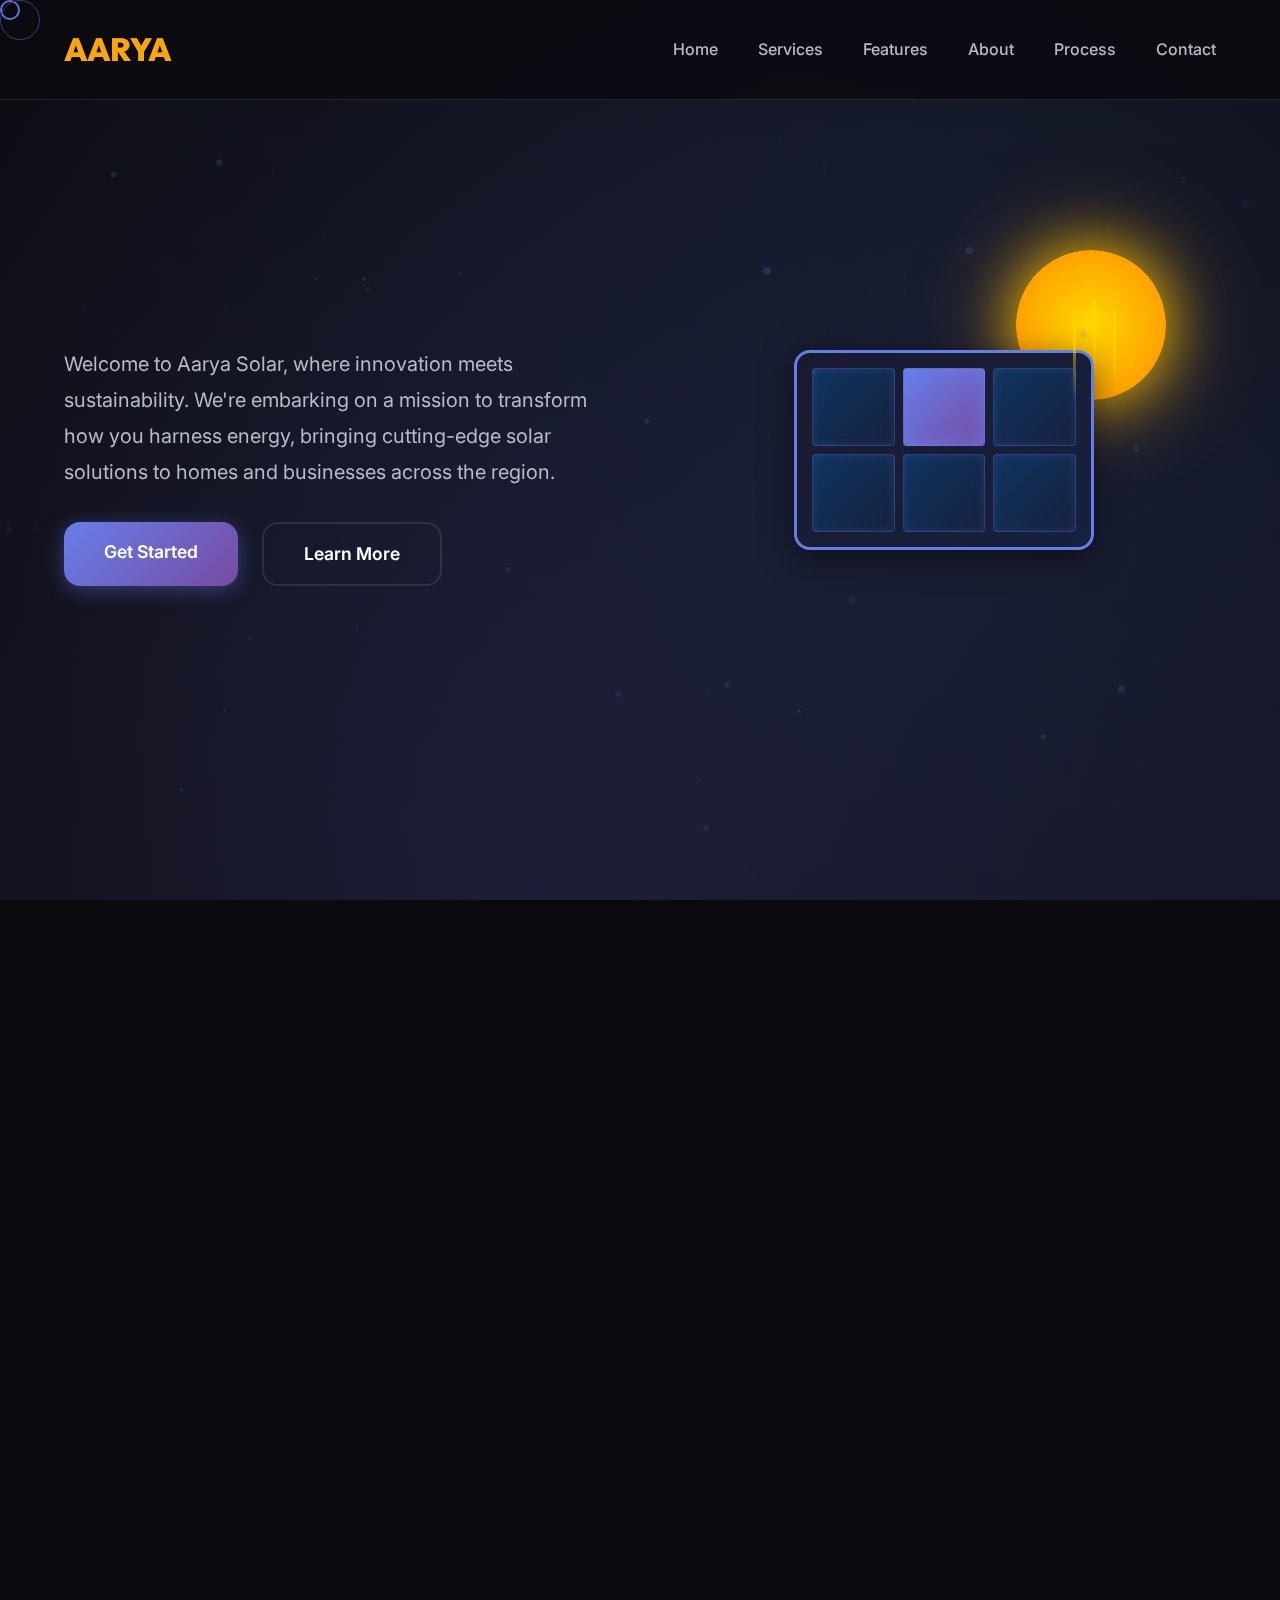
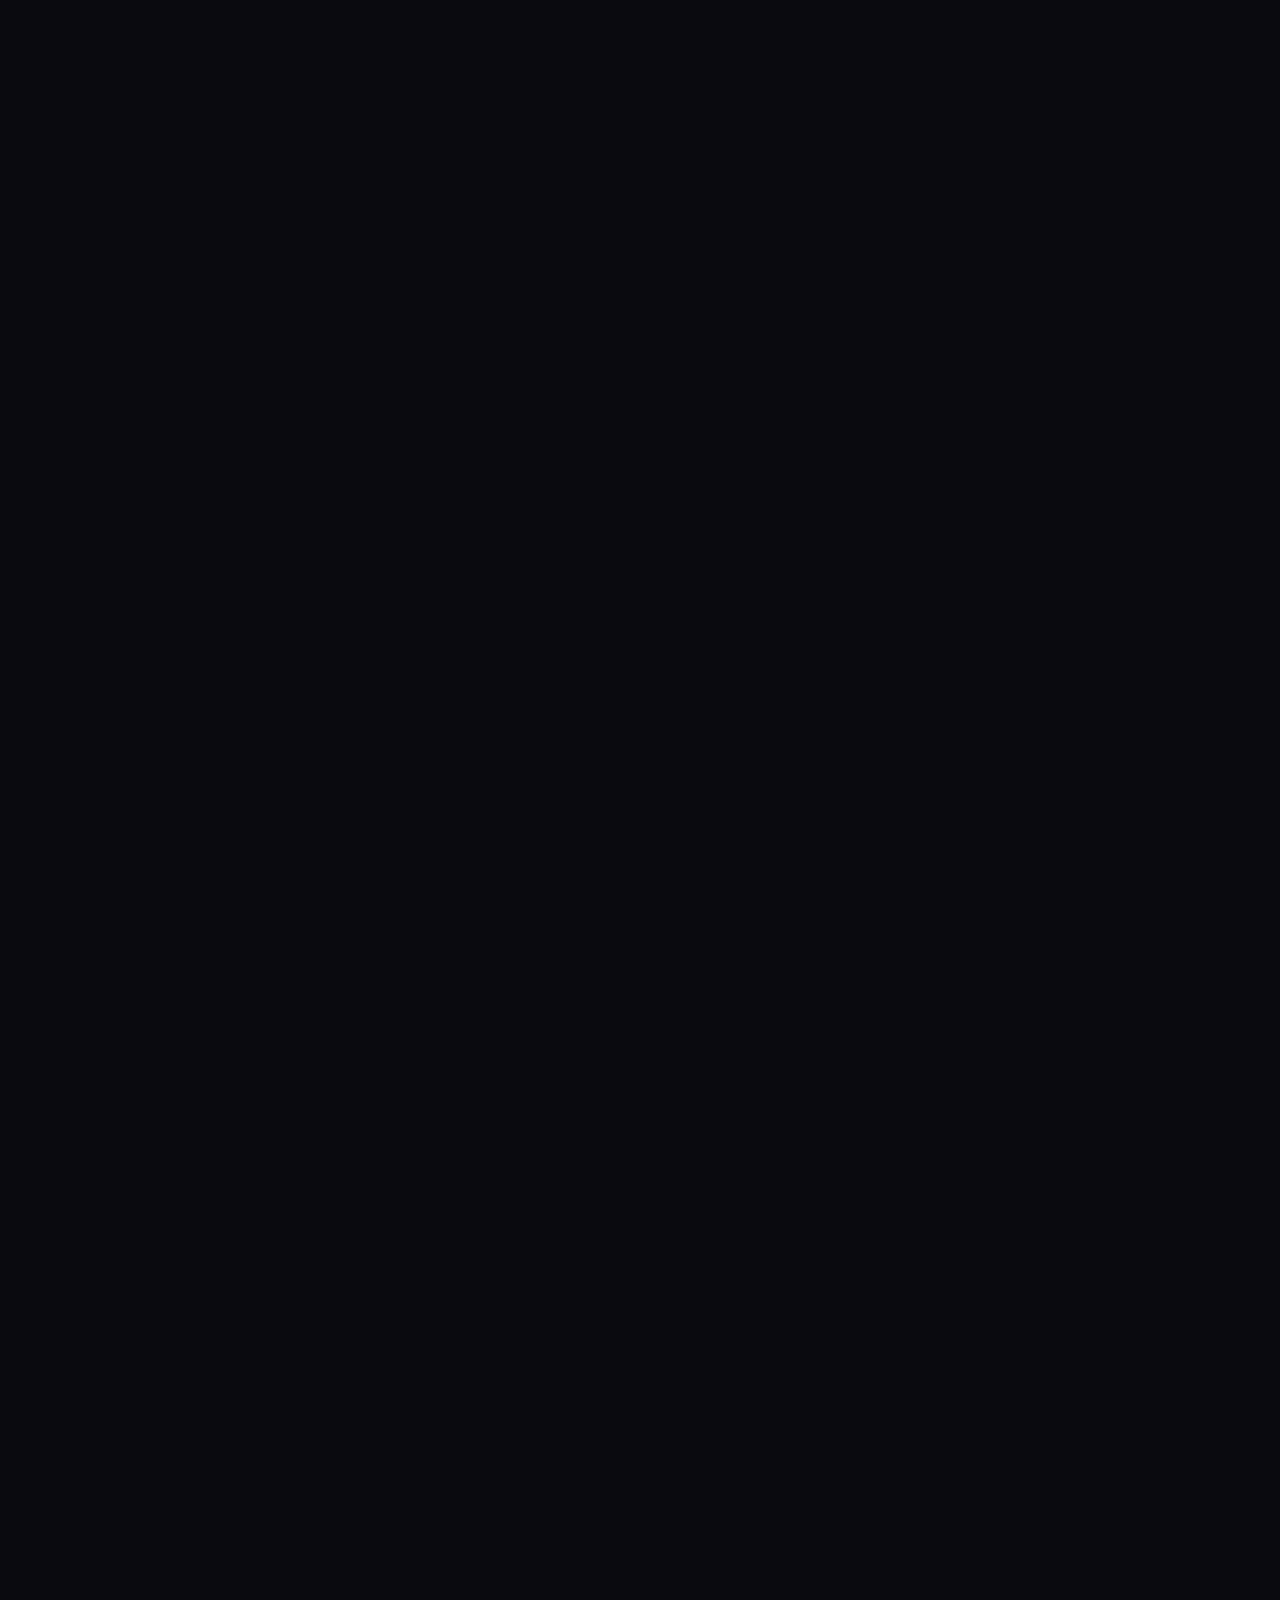
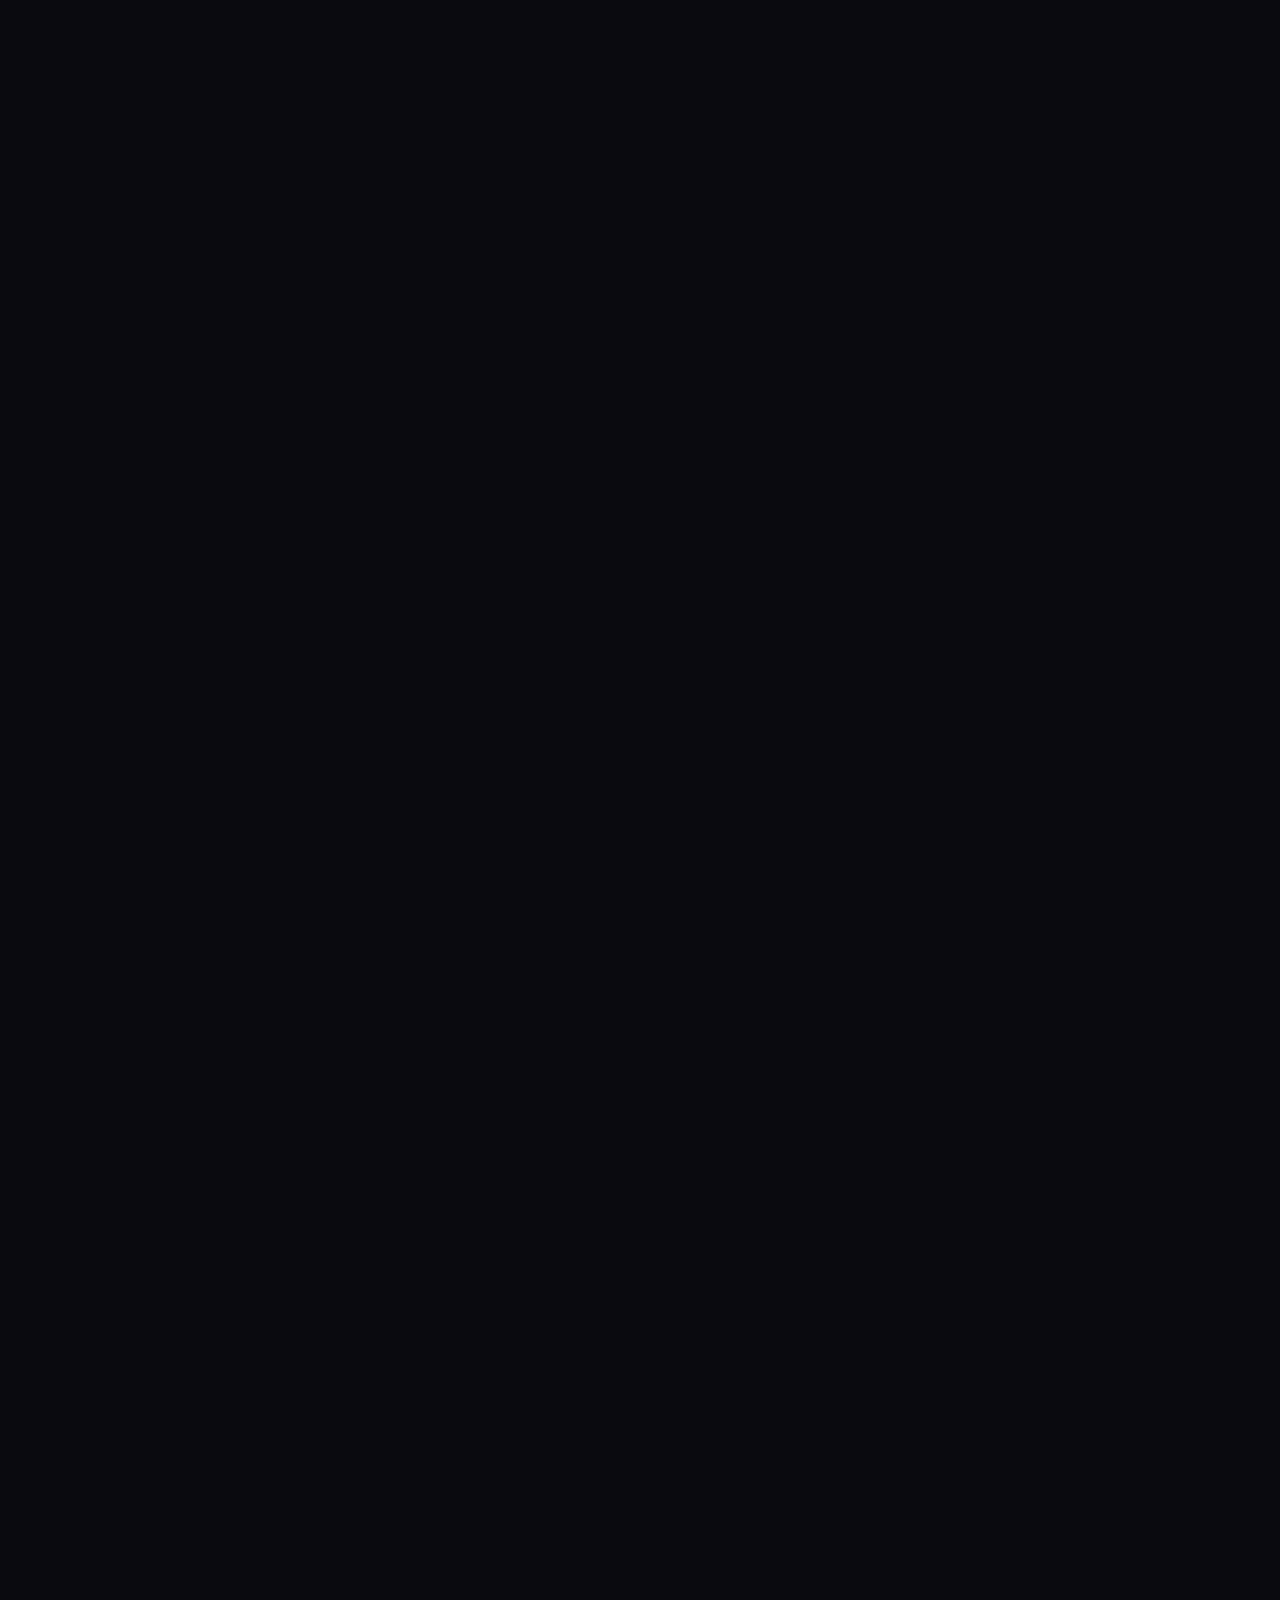
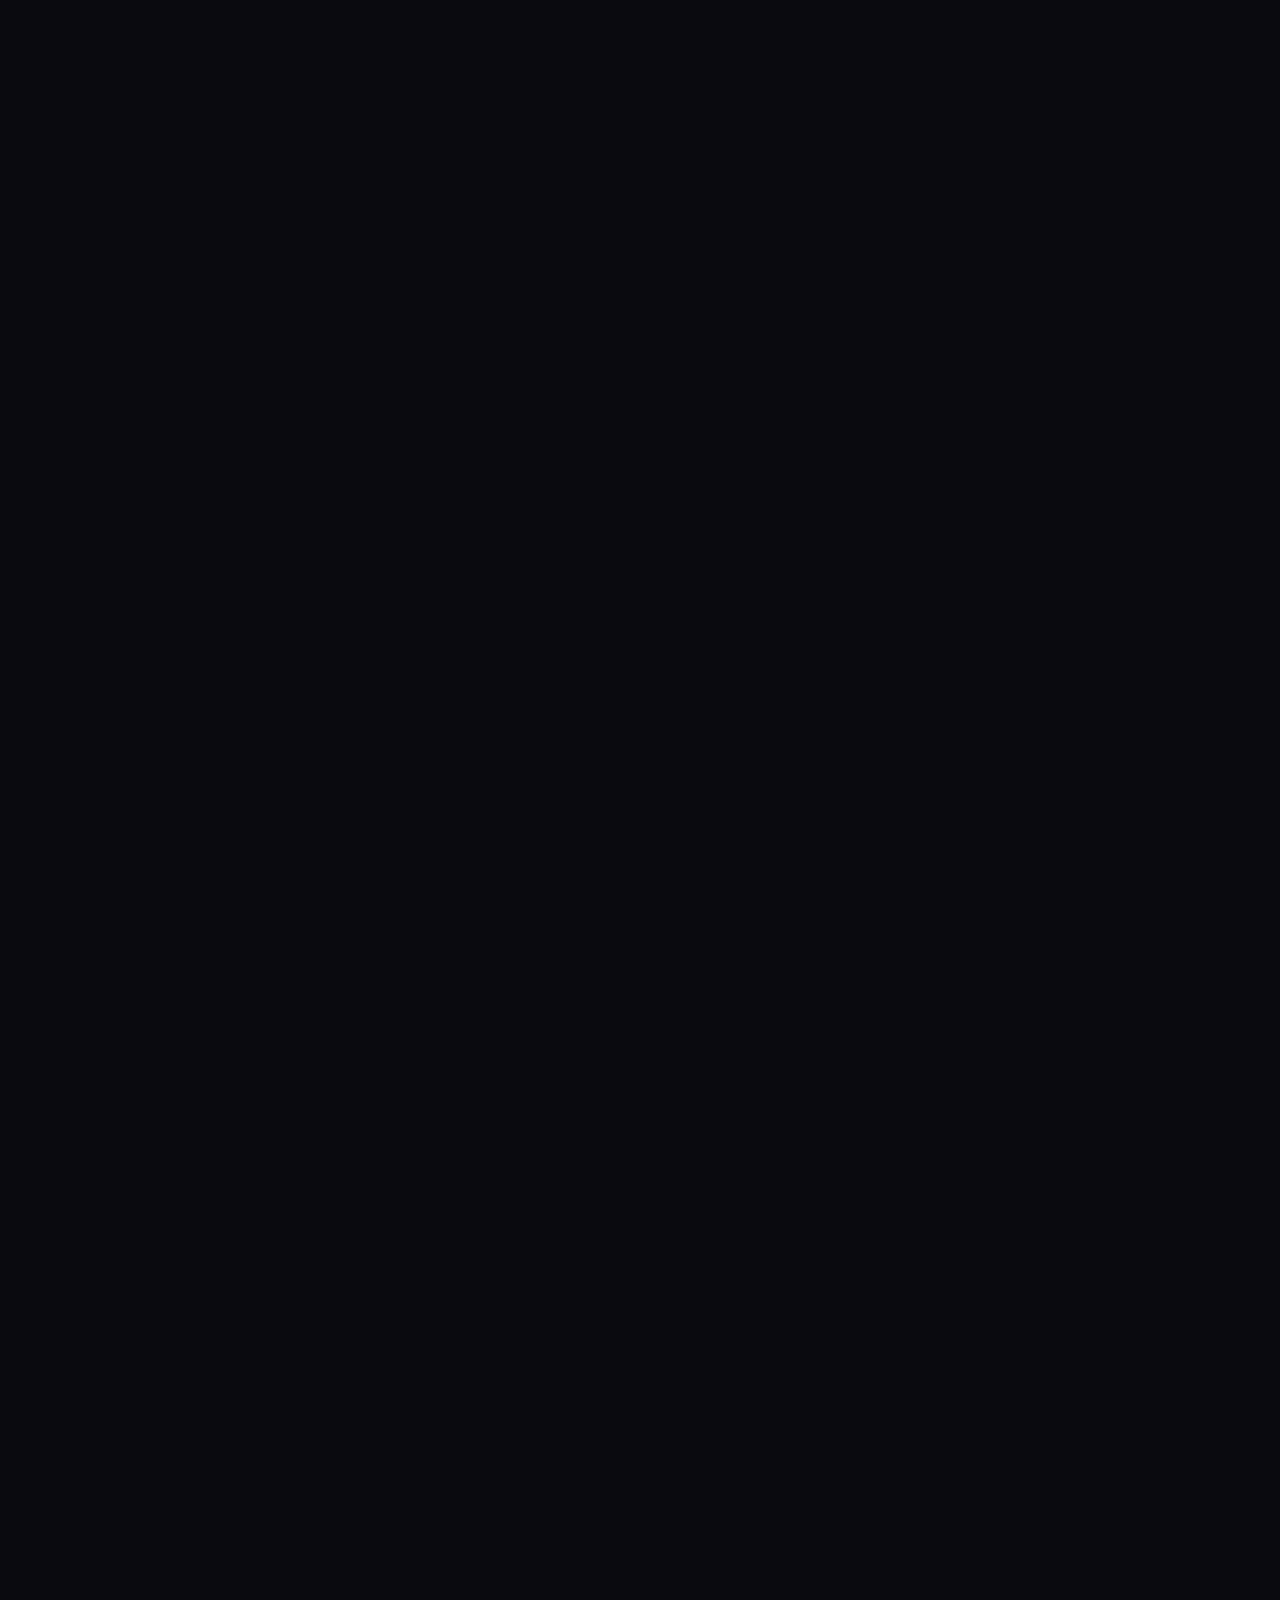
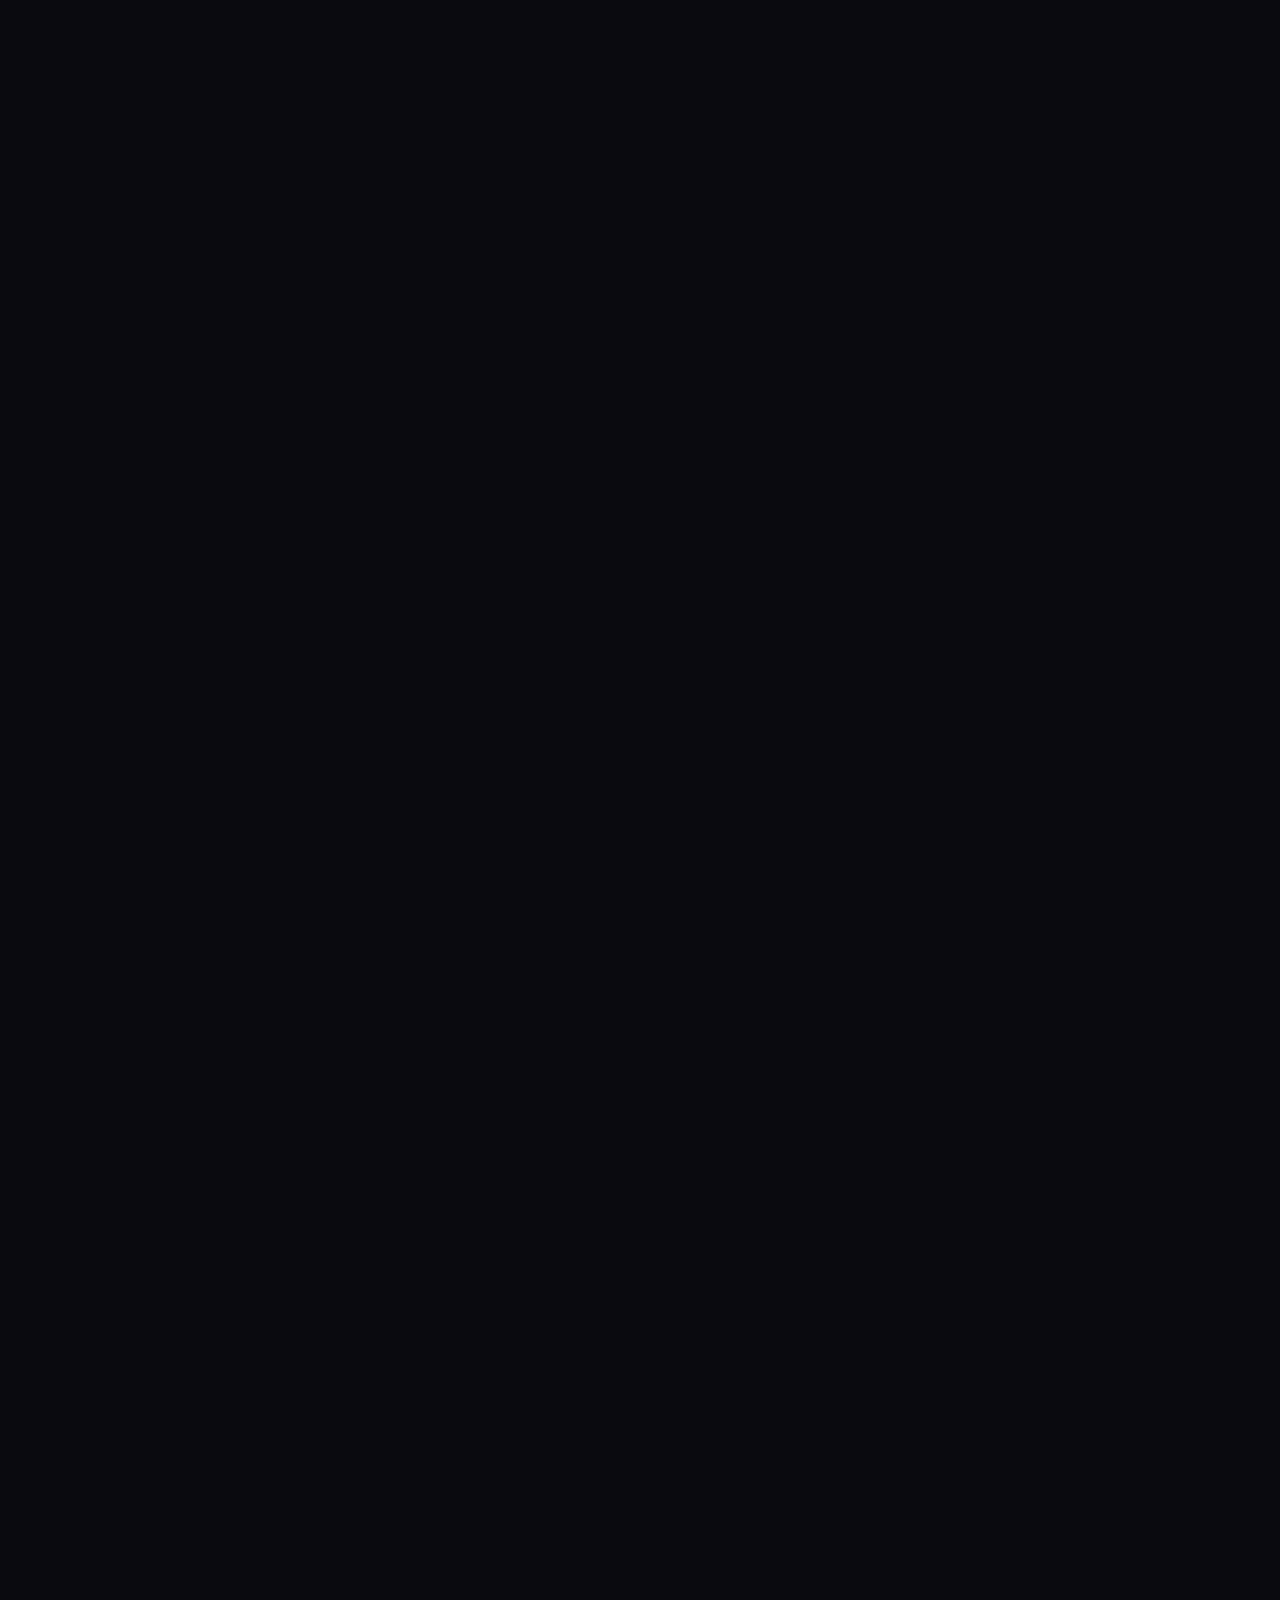
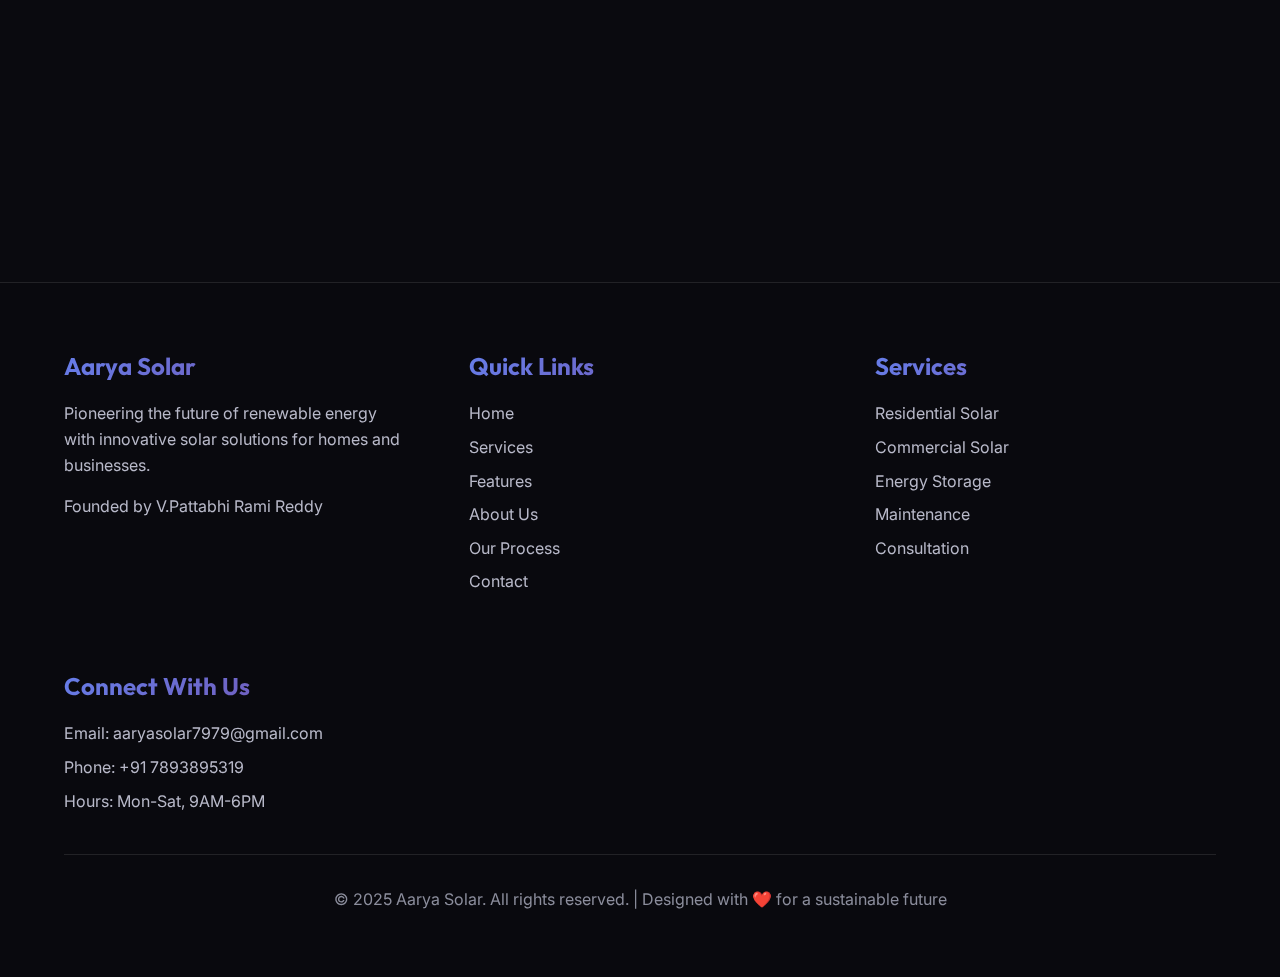
<file: index.html>
<!DOCTYPE html>
<html lang="en">

<head>
    <meta charset="UTF-8">
    <meta name="viewport" content="width=device-width, initial-scale=1.0">
    <meta name="description"
        content="Aarya Solar - Premium solar installation services by V.Pattabhi Rami Reddy. Transform your energy future with cutting-edge solar solutions for homes and businesses.">
    <meta name="keywords"
        content="solar installation, solar panels, renewable energy, solar power, V.Pattabhi Rami Reddy, Aarya Solar">
    <meta name="author" content="V.Pattabhi Rami Reddy">
    <title>Aarya Solar - Premium Solar Installation Services | V.Pattabhi Rami Reddy</title>
    <link rel="stylesheet" href="./index.css">
</head>

<body>
    <!-- Animated Background -->
    <div class="animated-bg"></div>

    <!-- Custom Cursor -->
    <div class="custom-cursor"></div>
    <div class="cursor-follower"></div>

    <!-- Navigation -->
    <!-- Navigation -->
<nav id="navbar">
    <div class="nav-container">
        <div class="logo">AARYA</div>
        <ul class="nav-links">
            <li><a href="#home">Home</a></li>
            <li><a href="#services">Services</a></li>
            <li><a href="#features">Features</a></li>
            <li><a href="#about">About</a></li>
            <li><a href="#process">Process</a></li>
            <li><a href="#contact">Contact</a></li>
        </ul>
        <!-- Hamburger Button -->
        <div class="hamburger">
            <span></span>
            <span></span>
            <span></span>
        </div>
    </div>
    <!-- Mobile Overlay -->
    <div class="nav-overlay"></div>
</nav>

    <!-- Hero Section -->
    <section id="home" class="hero">
        <div class="hero-content">
            <div class="hero-text">
                <h1>
                    Power Your Future with
                    <span class="highlight">Clean Solar Energy</span>
                </h1>
                <p>
                    Welcome to Aarya Solar, where innovation meets sustainability. We're embarking on a mission to
                    transform how you harness energy, bringing cutting-edge solar solutions to homes and businesses
                    across the region.
                </p>
                <div class="cta-buttons">
                    <a href="#contact" class="btn btn-primary">Get Started</a>
                    <a href="#about" class="btn btn-secondary">Learn More</a>
                </div>
            </div>
            <div class="hero-visual">
                <div class="solar-animation">
                    <div class="sun"></div>
                    <div class="solar-panel">
                        <div class="panel-cell"></div>
                        <div class="panel-cell"></div>
                        <div class="panel-cell"></div>
                        <div class="panel-cell"></div>
                        <div class="panel-cell"></div>
                        <div class="panel-cell"></div>
                    </div>
                    <div class="energy-rays">
                        <div class="ray"></div>
                        <div class="ray"></div>
                        <div class="ray"></div>
                    </div>
                </div>
            </div>
        </div>
    </section>

    <!-- Services Section -->
    <section id="services">
        <div class="section-header fade-in">
            <h2>Our Solar Solutions</h2>
            <p>Comprehensive solar installation services tailored to your energy needs</p>
        </div>
        <div class="services-grid">
            <div class="service-card fade-in">
                <div class="service-icon">🏠</div>
                <h3>Residential Solar</h3>
                <p>
                    Transform your home into an energy-efficient powerhouse. Our residential solar solutions are
                    designed to reduce your electricity bills while increasing your property value. We handle everything
                    from initial consultation to final installation and beyond.
                </p>
            </div>
            <div class="service-card fade-in">
                <div class="service-icon">🏢</div>
                <h3>Commercial Solar</h3>
                <p>
                    Empower your business with sustainable energy solutions. Our commercial solar installations help
                    businesses reduce operational costs, meet sustainability goals, and demonstrate environmental
                    responsibility to customers and stakeholders.
                </p>
            </div>
            <div class="service-card fade-in">
                <div class="service-icon">⚡</div>
                <h3>Energy Storage</h3>
                <p>
                    Maximize your solar investment with advanced battery storage systems. Store excess energy generated
                    during the day for use at night or during power outages, ensuring uninterrupted power supply and
                    maximum energy independence.
                </p>
            </div>
            <div class="service-card fade-in">
                <div class="service-icon">🔧</div>
                <h3>Maintenance & Support</h3>
                <p>
                    Keep your solar system running at peak performance. We offer comprehensive maintenance packages,
                    regular inspections, cleaning services, and 24/7 technical support to ensure your investment
                    continues to deliver optimal results.
                </p>
            </div>
            <div class="service-card fade-in">
                <div class="service-icon">📊</div>
                <h3>Energy Consultation</h3>
                <p>
                    Make informed decisions about your energy future. Our expert consultants analyze your energy
                    consumption patterns, assess your property's solar potential, and design custom solutions that
                    maximize your return on investment.
                </p>
            </div>
            <div class="service-card fade-in">
                <div class="service-icon">🌍</div>
                <h3>Grid Integration</h3>
                <p>
                    Seamlessly connect to the power grid with our advanced integration solutions. Benefit from net
                    metering, sell excess energy back to the grid, and enjoy the flexibility of both solar and
                    traditional power sources.
                </p>
            </div>
        </div>
    </section>

    <!-- Features Section -->
    <section id="features">
        <div class="section-header fade-in">
            <h2>Why Choose Aarya Solar</h2>
            <p>Experience the difference with our commitment to excellence and innovation</p>
        </div>
        <div class="features-grid">
            <div class="feature-item fade-in">
                <div class="feature-icon">💎</div>
                <h4>Premium Quality</h4>
                <p>We use only the highest quality solar panels and components from trusted manufacturers, ensuring
                    durability and maximum efficiency.</p>
            </div>
            <div class="feature-item fade-in">
                <div class="feature-icon">🎯</div>
                <h4>Custom Solutions</h4>
                <p>Every installation is tailored to your specific needs, property characteristics, and energy goals for
                    optimal performance.</p>
            </div>
            <div class="feature-item fade-in">
                <div class="feature-icon">💰</div>
                <h4>Cost Effective</h4>
                <p>Competitive pricing with flexible financing options and significant long-term savings on your energy
                    bills.</p>
            </div>
            <div class="feature-item fade-in">
                <div class="feature-icon">🛡️</div>
                <h4>Warranty Protection</h4>
                <p>Comprehensive warranties on all equipment and installation work, giving you peace of mind for years
                    to come.</p>
            </div>
            <div class="feature-item fade-in">
                <div class="feature-icon">⚡</div>
                <h4>Fast Installation</h4>
                <p>Efficient project management and skilled technicians ensure quick, professional installation with
                    minimal disruption.</p>
            </div>
            <div class="feature-item fade-in">
                <div class="feature-icon">🌱</div>
                <h4>Eco-Friendly</h4>
                <p>Reduce your carbon footprint and contribute to a cleaner, more sustainable future for generations to
                    come.</p>
            </div>
            <div class="feature-item fade-in">
                <div class="feature-icon">📱</div>
                <h4>Smart Monitoring</h4>
                <p>Track your energy production and consumption in real-time with our advanced monitoring systems and
                    mobile apps.</p>
            </div>
            <div class="feature-item fade-in">
                <div class="feature-icon">🤝</div>
                <h4>Expert Support</h4>
                <p>Dedicated customer service team ready to assist you throughout your solar journey and beyond.</p>
            </div>
        </div>
    </section>

    <!-- About Section -->
    <section id="about">
        <div class="section-header fade-in">
            <h2>About Aarya Solar</h2>
            <p>Building a sustainable future, one installation at a time</p>
        </div>
        <div class="about-content">
            <div class="about-text fade-in">
                <h3>Our Vision for a Brighter Tomorrow</h3>
                <p>
                    At Aarya Solar, we're passionate about revolutionizing the way people think about energy. As a fresh
                    and dynamic player in the solar industry, we bring enthusiasm, innovation, and a customer-first
                    approach to every project we undertake.
                </p>
                <p>
                    Founded with a vision to make clean, renewable energy accessible to everyone, we're committed to
                    delivering exceptional solar solutions that not only reduce energy costs but also contribute to a
                    healthier planet. Our team combines technical expertise with genuine care for our customers' needs.
                </p>
                <p>
                    We believe that going solar shouldn't be complicated or intimidating. That's why we've streamlined
                    our processes, invested in the latest technology, and built a team dedicated to making your
                    transition to solar energy as smooth and rewarding as possible.
                </p>
                <div class="owner-info">
                    <h4>V.Pattabhi Rami Reddy</h4>
                    <p>Founder & Visionary Leader</p>
                    <p style="margin-top: 1rem; font-style: normal;">
                        "My vision is to empower every home and business with clean, affordable solar energy. At Aarya
                        Solar, we're not just installing panels – we're building a sustainable future for our community
                        and planet."
                    </p>
                </div>
            </div>
            <div class="about-visual fade-in">
                <div class="stats-container">
                    <div class="stat-box">
                        <span class="stat-number">100%</span>
                        <span class="stat-label">Commitment to Quality</span>
                    </div>
                    <div class="stat-box">
                        <span class="stat-number">24/7</span>
                        <span class="stat-label">Customer Support</span>
                    </div>
                    <div class="stat-box">
                        <span class="stat-number">25+</span>
                        <span class="stat-label">Years Warranty</span>
                    </div>
                    <div class="stat-box">
                        <span class="stat-number">∞</span>
                        <span class="stat-label">Renewable Energy</span>
                    </div>
                </div>
            </div>
        </div>
    </section>

    <!-- Process Section -->
    <section id="process">
        <div class="section-header fade-in">
            <h2>Our Installation Process</h2>
            <p>A seamless journey from consultation to clean energy</p>
        </div>
        <div class="process-timeline">
            <div class="process-step fade-in">
                <div class="step-content">
                    <h4>Initial Consultation</h4>
                    <p>
                        We begin with a comprehensive discussion about your energy needs, goals, and budget. Our experts
                        will answer all your questions and help you understand the benefits of solar energy for your
                        specific situation.
                    </p>
                </div>
                <div class="step-number">
                    <div class="number-circle">1</div>
                </div>
            </div>
            <div class="process-step fade-in">
                <div class="step-content">
                    <h4>Site Assessment</h4>
                    <p>
                        Our technical team conducts a detailed evaluation of your property, analyzing roof condition,
                        sun exposure, shading, and structural integrity to design the optimal solar system for maximum
                        energy production.
                    </p>
                </div>
                <div class="step-number">
                    <div class="number-circle">2</div>
                </div>
            </div>
            <div class="process-step fade-in">
                <div class="step-content">
                    <h4>Custom Design</h4>
                    <p>
                        We create a tailored solar solution that perfectly matches your energy requirements and property
                        characteristics. You'll receive detailed proposals, energy production estimates, and financial
                        projections.
                    </p>
                </div>
                <div class="step-number">
                    <div class="number-circle">3</div>
                </div>
            </div>
            <div class="process-step fade-in">
                <div class="step-content">
                    <h4>Permits & Approvals</h4>
                    <p>
                        We handle all the paperwork, permits, and approvals required for your installation. Our team
                        navigates the regulatory landscape so you don't have to worry about the bureaucratic details.
                    </p>
                </div>
                <div class="step-number">
                    <div class="number-circle">4</div>
                </div>
            </div>
            <div class="process-step fade-in">
                <div class="step-content">
                    <h4>Professional Installation</h4>
                    <p>
                        Our certified technicians install your solar system with precision and care, following industry
                        best practices and safety standards. We ensure minimal disruption to your daily routine.
                    </p>
                </div>
                <div class="step-number">
                    <div class="number-circle">5</div>
                </div>
            </div>
            <div class="process-step fade-in">
                <div class="step-content">
                    <h4>Activation & Monitoring</h4>
                    <p>
                        Once installed, we activate your system, set up monitoring tools, and provide comprehensive
                        training on how to track and optimize your energy production. Welcome to clean energy!
                    </p>
                </div>
                <div class="step-number">
                    <div class="number-circle">6</div>
                </div>
            </div>
        </div>
    </section>

    <!-- Contact Section -->
    <section id="contact">
        <div class="section-header fade-in">
            <h2>Get in Touch</h2>
            <p>Ready to start your solar journey? We're here to help!</p>
        </div>
        <div class="contact-content fade-in">
            <div class="contact-info">
                <div class="contact-item">
                    <div class="contact-icon">📧</div>
                    <div class="contact-details">
                        <h4>Email Us</h4>
                        <p>aaryasolar7979@gmail.com</p>
                    </div>
                </div>
                <div class="contact-item">
                    <div class="contact-icon">📱</div>
                    <div class="contact-details">
                        <h4>Call Us</h4>
                        <p>+91 7893895319</p>
                    </div>
                </div>
                <div class="contact-item">
                    <div class="contact-icon">📍</div>
                    <div class="contact-details">
                        <h4>Visit Us</h4>
                        <p>BESIDE GAMINI FACTORY, TEACHERS COLONY,TANUKU.  PINCODE:534211 </p>
                    </div>
                </div>
            </div>

            <div class="enquiry-section">
                <h3>Applacation Form </h3>
                <p>Take the first step towards energy independence and a sustainable future</p>
                <a href="https://docs.google.com/forms/d/e/1FAIpQLSeJAGLao7uoWedz4Q22olPrX8b6R-qEwhIx34k0M1QQeNGqaA/viewform?usp=dialog"
                    target="_blank" class="btn-enquiry">
                    Submite.
                </a>
            </div>
        </div>
    </section>

    <!-- Footer -->
    <footer>
        <div class="footer-content">
            <div class="footer-section">
                <h3>Aarya Solar</h3>
                <p>Pioneering the future of renewable energy with innovative solar solutions for homes and businesses.
                </p>
                <p style="margin-top: 1rem;">Founded by V.Pattabhi Rami Reddy</p>
            </div>
            <div class="footer-section">
                <h3>Quick Links</h3>
                <a href="#home">Home</a>
                <a href="#services">Services</a>
                <a href="#features">Features</a>
                <a href="#about">About Us</a>
                <a href="#process">Our Process</a>
                <a href="#contact">Contact</a>
            </div>
            <div class="footer-section">
                <h3>Services</h3>
                <a href="#services">Residential Solar</a>
                <a href="#services">Commercial Solar</a>
                <a href="#services">Energy Storage</a>
                <a href="#services">Maintenance</a>
                <a href="#services">Consultation</a>
            </div>
            <div class="footer-section">
                <h3>Connect With Us</h3>
                <p>Email: aaryasolar7979@gmail.com</p>
                <p>Phone: +91 7893895319</p>
                <p>Hours: Mon-Sat, 9AM-6PM</p>
            </div>
        </div>
        <div class="footer-bottom">
            <p>&copy; 2025 Aarya Solar. All rights reserved. | Designed with ❤️ for a sustainable future</p>
        </div>
    </footer>

    <script src="script.js"></script>
</body>

</html>
</file>
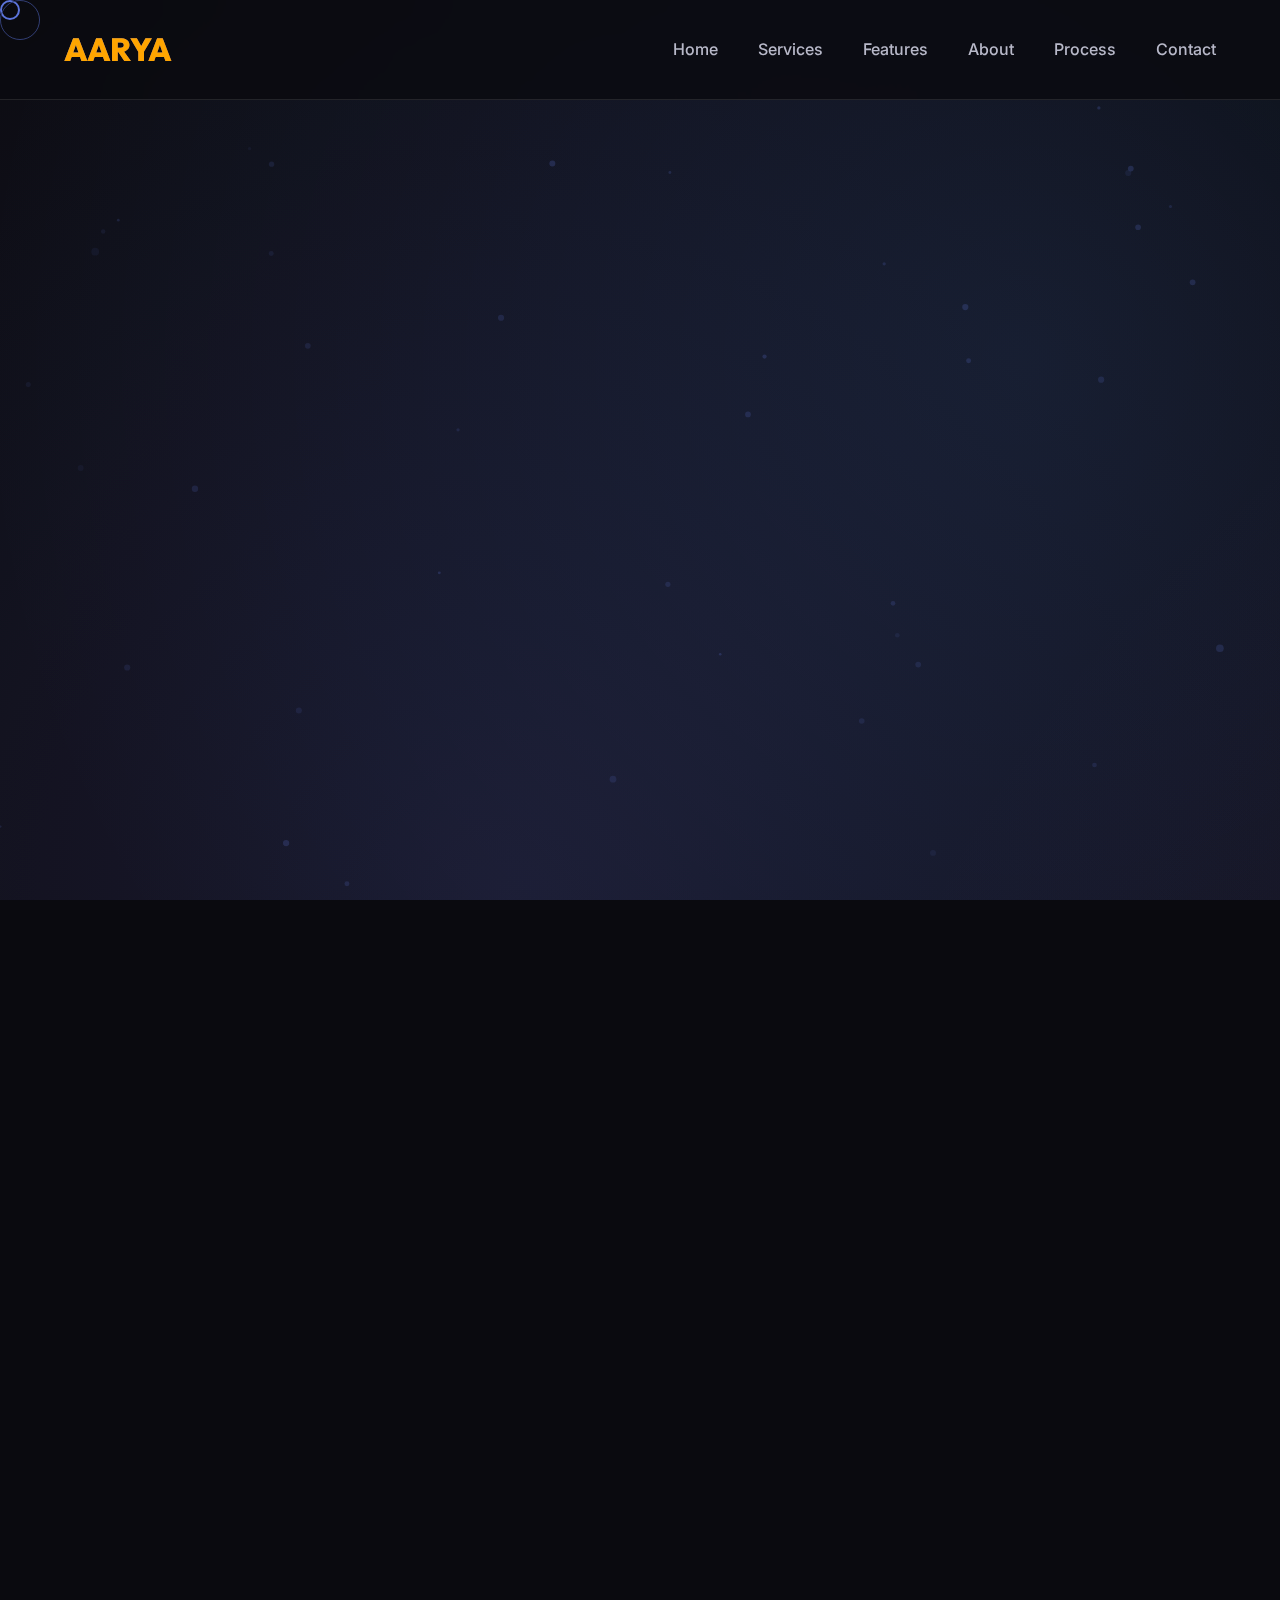
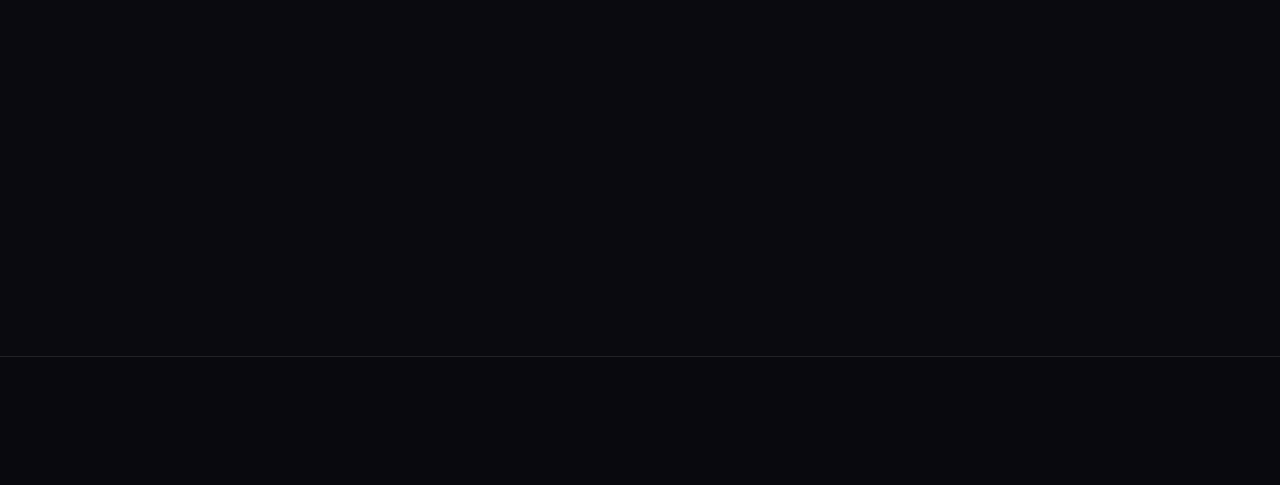
<file: index_backup.html>
<!DOCTYPE html>
<html lang="en">

<head>
    <meta charset="UTF-8">
    <meta name="viewport" content="width=device-width, initial-scale=1.0">
    <meta name="description"
        content="Aarya Solar - Premium solar installation services by V Narasimha Reddy. Transform your energy future with cutting-edge solar solutions for homes and businesses.">
    <meta name="keywords"
        content="solar installation, solar panels, renewable energy, solar power, V Narasimha Reddy, Aarya Solar">
    <meta name="author" content="V Narasimha Reddy">
    <title>Aarya Solar - Premium Solar Installation Services | V Narasimha Reddy</title>
    <link rel="stylesheet" href="index.css">
</head>

<body>
    <!-- Animated Background -->
    <div class="animated-bg"></div>

    <!-- Custom Cursor -->
    <div class="custom-cursor"></div>
    <div class="cursor-follower"></div>

    <!-- Navigation -->
    <nav id="navbar">
        <div class="nav-container">
            <div class="logo">AARYA</div>
            <ul class="nav-links">
                <li><a href="#home">Home</a></li>
                <li><a href="#services">Services</a></li>
                <li><a href="#features">Features</a></li>
                <li><a href="#about">About</a></li>
                <li><a href="#process">Process</a></li>
                <li><a href="#contact">Contact</a></li>
            </ul>
            <!-- Hamburger Button -->
            <div class="hamburger">
                <span></span>
                <span></span>
                <span></span>
            </div>
        </div>
        <!-- Mobile Overlay -->
        <div class="nav-overlay"></div>
    </nav>

    <!-- Hero Section -->
    <section id="home" class="hero">
        <!-- ... (same as original index.html) ... -->
    </section>

    <!-- Services Section -->
    <section id="services">
        <!-- ... (same as original) ... -->
    </section>

    <!-- Features Section -->
    <section id="features">
        <!-- ... (same as original) ... -->
    </section>

    <!-- About Section -->
    <section id="about">
        <!-- ... (same as original) ... -->
    </section>

    <!-- Process Section -->
    <section id="process">
        <!-- ... (same as original) ... -->
    </section>

    <!-- Contact Section -->
    <section id="contact">
        <!-- ... (same as original) ... -->
    </section>

    <!-- Footer -->
    <footer>
        <!-- ... (same as original) ... -->
    </footer>

    <script src="script.js"></script>
</body>

</html>
</file>
<file: index.css>
@import url('https://fonts.googleapis.com/css2?family=Inter:wght@300;400;500;600;700;800&family=Outfit:wght@300;400;500;600;700;800&display=swap');

:root {
    /* Premium Color Palette */
    --primary-gradient: linear-gradient(135deg, #667eea 0%, #764ba2 100%);
    --secondary-gradient: linear-gradient(135deg, #f093fb 0%, #f5576c 100%);
    --accent-gradient: linear-gradient(135deg, #4facfe 0%, #00f2fe 100%);
    --success-gradient: linear-gradient(135deg, #43e97b 0%, #38f9d7 100%);
    --dark-gradient: linear-gradient(135deg, #0f0c29 0%, #302b63 50%, #24243e 100%);

    --primary-color: #667eea;
    --secondary-color: #764ba2;
    --accent-color: #4facfe;
    --success-color: #43e97b;

    --text-primary: #ffffff;
    --text-secondary: #b8b9c9;
    --text-muted: #8b8d9c;

    --bg-dark: #0a0a0f;
    --bg-card: rgba(255, 255, 255, 0.05);
    --bg-card-hover: rgba(255, 255, 255, 0.08);

    --border-color: rgba(255, 255, 255, 0.1);
    --shadow-sm: 0 2px 8px rgba(0, 0, 0, 0.3);
    --shadow-md: 0 4px 16px rgba(0, 0, 0, 0.4);
    --shadow-lg: 0 8px 32px rgba(0, 0, 0, 0.5);
    --shadow-glow: 0 0 40px rgba(102, 126, 234, 0.3);

    --transition-fast: 0.2s ease;
    --transition-normal: 0.3s ease;
    --transition-slow: 0.5s ease;

    --spacing-xs: 0.5rem;
    --spacing-sm: 1rem;
    --spacing-md: 2rem;
    --spacing-lg: 4rem;
    --spacing-xl: 6rem;

    --border-radius-sm: 8px;
    --border-radius-md: 16px;
    --border-radius-lg: 24px;
    --border-radius-xl: 32px;
}

* {
    margin: 0;
    padding: 0;
    box-sizing: border-box;
}

html {
    scroll-behavior: smooth;
}

body {
    font-family: 'Inter', -apple-system, BlinkMacSystemFont, 'Segoe UI', sans-serif;
    background: var(--bg-dark);
    color: var(--text-primary);
    line-height: 1.6;
    overflow-x: hidden;
}

/* ... (all your existing styles remain unchanged up to the end) ... */

/* Hamburger Menu Button */
.hamburger {
    display: none;
    flex-direction: column;
    justify-content: space-between;
    width: 30px;
    height: 22px;
    cursor: pointer;
    z-index: 1001;
}

.hamburger span {
    display: block;
    height: 3px;
    width: 100%;
    background: var(--text-primary);
    border-radius: 3px;
    transition: all var(--transition-normal);
}

.hamburger.active span:nth-child(1) {
    transform: rotate(45deg) translate(6px, 6px);
}

.hamburger.active span:nth-child(2) {
    opacity: 0;
}

.hamburger.active span:nth-child(3) {
    transform: rotate(-45deg) translate(7px, -7px);
}

/* Mobile Navigation */
@media (max-width: 1024px) {
    .hamburger {
        display: flex;
    }

    .nav-links {
        position: fixed;
        top: 0;
        right: -100%;
        height: 100vh;
        width: 80%;
        max-width: 350px;
        background: rgba(10, 10, 15, 0.98);
        backdrop-filter: blur(20px);
        -webkit-backdrop-filter: blur(20px);
        flex-direction: column;
        justify-content: center;
        align-items: center;
        gap: 3rem;
        transition: right var(--transition-normal);
        box-shadow: -10px 0 30px rgba(0, 0, 0, 0.5);
        z-index: 1000;
    }

    .nav-links.active {
        right: 0;
    }

    .nav-links a {
        font-size: 1.5rem;
        opacity: 0;
        transform: translateY(20px);
        transition: all var(--transition-normal);
    }

    .nav-links.active a {
        opacity: 1;
        transform: translateY(0);
    }

    .nav-links.active a:nth-child(1) { transition-delay: 0.1s; }
    .nav-links.active a:nth-child(2) { transition-delay: 0.2s; }
    .nav-links.active a:nth-child(3) { transition-delay: 0.3s; }
    .nav-links.active a:nth-child(4) { transition-delay: 0.4s; }
    .nav-links.active a:nth-child(5) { transition-delay: 0.5s; }
    .nav-links.active a:nth-child(6) { transition-delay: 0.6s; }

    /* Overlay when menu open */
    .nav-overlay {
        position: fixed;
        top: 0;
        left: 0;
        width: 100%;
        height: 100%;
        background: rgba(0, 0, 0, 0.6);
        opacity: 0;
        visibility: hidden;
        transition: all var(--transition-normal);
        z-index: 999;
    }

    .nav-overlay.active {
        opacity: 1;
        visibility: visible;
    }
}

/* Animated Background */
.animated-bg {
    position: fixed;
    top: 0;
    left: 0;
    width: 100%;
    height: 100%;
    z-index: -1;
    background: var(--bg-dark);
    overflow: hidden;
}

.animated-bg::before {
    content: '';
    position: absolute;
    width: 200%;
    height: 200%;
    background: radial-gradient(circle at 20% 50%, rgba(102, 126, 234, 0.15) 0%, transparent 50%),
        radial-gradient(circle at 80% 80%, rgba(118, 75, 162, 0.15) 0%, transparent 50%),
        radial-gradient(circle at 40% 20%, rgba(79, 172, 254, 0.1) 0%, transparent 50%);
    animation: bgFloat 20s ease-in-out infinite;
}

@keyframes bgFloat {

    0%,
    100% {
        transform: translate(0, 0) rotate(0deg);
    }

    33% {
        transform: translate(-5%, 5%) rotate(120deg);
    }

    66% {
        transform: translate(5%, -5%) rotate(240deg);
    }
}

/* Glassmorphism Card */
.glass-card {
    background: var(--bg-card);
    backdrop-filter: blur(20px);
    -webkit-backdrop-filter: blur(20px);
    border: 1px solid var(--border-color);
    border-radius: var(--border-radius-lg);
    padding: var(--spacing-md);
    transition: all var(--transition-normal);
}

.glass-card:hover {
    background: var(--bg-card-hover);
    transform: translateY(-8px);
    box-shadow: var(--shadow-lg);
}

/* Navigation */
nav {
    position: fixed;
    top: 0;
    left: 0;
    right: 0;
    z-index: 1000;
    padding: 1.5rem 5%;
    background: rgba(10, 10, 15, 0.8);
    backdrop-filter: blur(20px);
    -webkit-backdrop-filter: blur(20px);
    border-bottom: 1px solid var(--border-color);
    transition: all var(--transition-normal);
}

nav.scrolled {
    padding: 1rem 5%;
    box-shadow: var(--shadow-md);
}

.nav-container {
    max-width: 1400px;
    margin: 0 auto;
    display: flex;
    justify-content: space-between;
    align-items: center;
}

.logo {
    font-family: 'Outfit', sans-serif;
    font-size: 2rem;
    font-weight: 800;
    background: var(--primary-gradient);
    -webkit-background-clip: text;
    -webkit-text-fill-color: orange;
    background-clip: text;
    letter-spacing: -0.5px;
    animation: logoGlow 3s ease-in-out infinite;
}

@keyframes logoGlow {

    0%,
    100% {
        filter: drop-shadow(0 0 10px rgba(102, 126, 234, 0.5));
    }

    50% {
        filter: drop-shadow(0 0 20px rgba(102, 126, 234, 0.8));
    }
}

.nav-links {
    display: flex;
    gap: 2.5rem;
    list-style: none;
}

.nav-links a {
    color: var(--text-secondary);
    text-decoration: none;
    font-weight: 500;
    position: relative;
    transition: color var(--transition-fast);
}

.nav-links a::after {
    content: '';
    position: absolute;
    bottom: -5px;
    left: 0;
    width: 0;
    height: 2px;
    background: var(--primary-gradient);
    transition: width var(--transition-normal);
}

.nav-links a:hover {
    color: var(--text-primary);
}

.nav-links a:hover::after {
    width: 100%;
}

/* Hero Section */
.hero {
    min-height: 100vh;
    display: flex;
    align-items: center;
    justify-content: center;
    padding: var(--spacing-lg) 5%;
    position: relative;
    overflow: hidden;
}

.hero-content {
    max-width: 1400px;
    width: 100%;
    display: grid;
    grid-template-columns: 1fr 1fr;
    gap: var(--spacing-lg);
    align-items: center;
}

.hero-text h1 {
    font-family: 'Outfit', sans-serif;
    font-size: 4.5rem;
    font-weight: 800;
    line-height: 1.1;
    margin-bottom: var(--spacing-md);
    background: linear-gradient(135deg, #ffffff 0%, #b8b9c9 100%);
    -webkit-background-clip: text;
    -webkit-text-fill-color: transparent;
    background-clip: text;
    animation: fadeInUp 1s ease;
}

.hero-text .highlight {
    background: var(--primary-gradient);
    -webkit-background-clip: text;
    -webkit-text-fill-color: transparent;
    background-clip: text;
    display: block;
    animation: gradientShift 3s ease infinite;
}

@keyframes gradientShift {

    0%,
    100% {
        filter: hue-rotate(0deg);
    }

    50% {
        filter: hue-rotate(20deg);
    }
}

.hero-text p {
    font-size: 1.25rem;
    color: var(--text-secondary);
    margin-bottom: var(--spacing-md);
    line-height: 1.8;
    animation: fadeInUp 1s ease 0.2s backwards;
}

@keyframes fadeInUp {
    from {
        opacity: 0;
        transform: translateY(30px);
    }

    to {
        opacity: 1;
        transform: translateY(0);
    }
}

.cta-buttons {
    display: flex;
    gap: 1.5rem;
    margin-top: var(--spacing-md);
    animation: fadeInUp 1s ease 0.4s backwards;
}

.btn {
    padding: 1rem 2.5rem;
    border: none;
    border-radius: var(--border-radius-md);
    font-size: 1.1rem;
    font-weight: 600;
    cursor: pointer;
    transition: all var(--transition-normal);
    text-decoration: none;
    display: inline-block;
    position: relative;
    overflow: hidden;
}

.btn::before {
    content: '';
    position: absolute;
    top: 50%;
    left: 50%;
    width: 0;
    height: 0;
    border-radius: 50%;
    background: rgba(255, 255, 255, 0.2);
    transform: translate(-50%, -50%);
    transition: width 0.6s, height 0.6s;
}

.btn:hover::before {
    width: 300px;
    height: 300px;
}

.btn-primary {
    background: var(--primary-gradient);
    color: white;
    box-shadow: 0 4px 20px rgba(102, 126, 234, 0.4);
}

.btn-primary:hover {
    transform: translateY(-3px);
    box-shadow: 0 8px 30px rgba(102, 126, 234, 0.6);
}

.btn-secondary {
    background: transparent;
    color: var(--text-primary);
    border: 2px solid var(--border-color);
}

.btn-secondary:hover {
    border-color: var(--primary-color);
    background: rgba(102, 126, 234, 0.1);
    transform: translateY(-3px);
}

.hero-visual {
    position: relative;
    animation: fadeInUp 1s ease 0.6s backwards;
}

.solar-animation {
    width: 100%;
    height: 500px;
    position: relative;
    display: flex;
    align-items: center;
    justify-content: center;
}

.sun {
    width: 150px;
    height: 150px;
    background: radial-gradient(circle, #ffd700 0%, #ff8c00 100%);
    border-radius: 50%;
    box-shadow: 0 0 60px rgba(255, 215, 0, 0.8),
        0 0 100px rgba(255, 140, 0, 0.6);
    animation: sunPulse 3s ease-in-out infinite;
    position: absolute;
    top: 50px;
    right: 50px;
}

@keyframes sunPulse {

    0%,
    100% {
        transform: scale(1);
        box-shadow: 0 0 60px rgba(255, 215, 0, 0.8),
            0 0 100px rgba(255, 140, 0, 0.6);
    }

    50% {
        transform: scale(1.1);
        box-shadow: 0 0 80px rgba(255, 215, 0, 1),
            0 0 120px rgba(255, 140, 0, 0.8);
    }
}

.solar-panel {
    width: 300px;
    height: 200px;
    background: linear-gradient(135deg, #1a1a2e 0%, #16213e 100%);
    border: 3px solid var(--primary-color);
    border-radius: var(--border-radius-md);
    position: relative;
    display: grid;
    grid-template-columns: repeat(3, 1fr);
    gap: 8px;
    padding: 15px;
    box-shadow: var(--shadow-lg);
    animation: panelFloat 4s ease-in-out infinite;
}

@keyframes panelFloat {

    0%,
    100% {
        transform: translateY(0) rotate(-5deg);
    }

    50% {
        transform: translateY(-20px) rotate(-5deg);
    }
}

.panel-cell {
    background: linear-gradient(135deg, #0f3460 0%, #16213e 100%);
    border: 1px solid rgba(102, 126, 234, 0.3);
    border-radius: 4px;
    animation: cellGlow 2s ease-in-out infinite;
}

.panel-cell:nth-child(1) {
    animation-delay: 0s;
}

.panel-cell:nth-child(2) {
    animation-delay: 0.2s;
}

.panel-cell:nth-child(3) {
    animation-delay: 0.4s;
}

.panel-cell:nth-child(4) {
    animation-delay: 0.6s;
}

.panel-cell:nth-child(5) {
    animation-delay: 0.8s;
}

.panel-cell:nth-child(6) {
    animation-delay: 1s;
}

@keyframes cellGlow {

    0%,
    100% {
        background: linear-gradient(135deg, #0f3460 0%, #16213e 100%);
        box-shadow: inset 0 0 10px rgba(102, 126, 234, 0.2);
    }

    50% {
        background: linear-gradient(135deg, #667eea 0%, #764ba2 100%);
        box-shadow: inset 0 0 20px rgba(102, 126, 234, 0.8);
    }
}

.energy-rays {
    position: absolute;
    width: 100%;
    height: 100%;
    top: 0;
    left: 0;
}

.ray {
    position: absolute;
    width: 3px;
    height: 80px;
    background: linear-gradient(to bottom, rgba(255, 215, 0, 0.8), transparent);
    animation: rayMove 2s linear infinite;
}

.ray:nth-child(1) {
    top: 100px;
    right: 120px;
    animation-delay: 0s;
}

.ray:nth-child(2) {
    top: 120px;
    right: 140px;
    animation-delay: 0.3s;
}

.ray:nth-child(3) {
    top: 110px;
    right: 100px;
    animation-delay: 0.6s;
}

@keyframes rayMove {
    0% {
        transform: translateY(0) scaleY(0);
        opacity: 0;
    }

    50% {
        opacity: 1;
    }

    100% {
        transform: translateY(200px) scaleY(1);
        opacity: 0;
    }
}

/* Section Styles */
section {
    padding: var(--spacing-xl) 5%;
    max-width: 1400px;
    margin: 0 auto;
}

.section-header {
    text-align: center;
    margin-bottom: var(--spacing-lg);
}

.section-header h2 {
    font-family: 'Outfit', sans-serif;
    font-size: 3rem;
    font-weight: 700;
    margin-bottom: var(--spacing-sm);
    background: linear-gradient(135deg, #ffffff 0%, #b8b9c9 100%);
    -webkit-background-clip: text;
    -webkit-text-fill-color: transparent;
    background-clip: text;
}

.section-header p {
    font-size: 1.2rem;
    color: var(--text-secondary);
    max-width: 700px;
    margin: 0 auto;
}

/* Services Grid */
.services-grid {
    display: grid;
    grid-template-columns: repeat(auto-fit, minmax(320px, 1fr));
    gap: var(--spacing-md);
    margin-top: var(--spacing-lg);
}

.service-card {
    background: var(--bg-card);
    backdrop-filter: blur(20px);
    border: 1px solid var(--border-color);
    border-radius: var(--border-radius-lg);
    padding: var(--spacing-md);
    transition: all var(--transition-normal);
    position: relative;
    overflow: hidden;
}

.service-card::before {
    content: '';
    position: absolute;
    top: 0;
    left: 0;
    right: 0;
    height: 4px;
    background: var(--primary-gradient);
    transform: scaleX(0);
    transition: transform var(--transition-normal);
}

.service-card:hover::before {
    transform: scaleX(1);
}

.service-card:hover {
    background: var(--bg-card-hover);
    transform: translateY(-10px);
    box-shadow: var(--shadow-lg);
    border-color: rgba(102, 126, 234, 0.3);
}

.service-icon {
    width: 80px;
    height: 80px;
    background: var(--primary-gradient);
    border-radius: var(--border-radius-md);
    display: flex;
    align-items: center;
    justify-content: center;
    font-size: 2.5rem;
    margin-bottom: var(--spacing-sm);
    transition: all var(--transition-normal);
}

.service-card:hover .service-icon {
    transform: rotateY(360deg);
}

.service-card h3 {
    font-family: 'Outfit', sans-serif;
    font-size: 1.5rem;
    margin-bottom: var(--spacing-sm);
    color: var(--text-primary);
}

.service-card p {
    color: var(--text-secondary);
    line-height: 1.8;
}

/* Features Section */
.features-grid {
    display: grid;
    grid-template-columns: repeat(auto-fit, minmax(280px, 1fr));
    gap: var(--spacing-md);
    margin-top: var(--spacing-lg);
}

.feature-item {
    text-align: center;
    padding: var(--spacing-md);
    background: var(--bg-card);
    border-radius: var(--border-radius-lg);
    border: 1px solid var(--border-color);
    transition: all var(--transition-normal);
}

.feature-item:hover {
    transform: translateY(-8px);
    background: var(--bg-card-hover);
    box-shadow: var(--shadow-md);
}

.feature-icon {
    width: 70px;
    height: 70px;
    background: var(--accent-gradient);
    border-radius: 50%;
    display: flex;
    align-items: center;
    justify-content: center;
    font-size: 2rem;
    margin: 0 auto var(--spacing-sm);
    animation: iconBounce 2s ease-in-out infinite;
}

@keyframes iconBounce {

    0%,
    100% {
        transform: translateY(0);
    }

    50% {
        transform: translateY(-10px);
    }
}

.feature-item h4 {
    font-size: 1.3rem;
    margin-bottom: var(--spacing-xs);
    color: var(--text-primary);
}

.feature-item p {
    color: var(--text-secondary);
}

/* About Section */
.about-content {
    display: grid;
    grid-template-columns: 1fr 1fr;
    gap: var(--spacing-lg);
    align-items: center;
    margin-top: var(--spacing-lg);
}

.about-text h3 {
    font-family: 'Outfit', sans-serif;
    font-size: 2rem;
    margin-bottom: var(--spacing-sm);
    color: var(--text-primary);
}

.about-text p {
    color: var(--text-secondary);
    margin-bottom: var(--spacing-sm);
    line-height: 1.8;
    font-size: 1.1rem;
}

.owner-info {
    background: var(--bg-card);
    border: 1px solid var(--border-color);
    border-radius: var(--border-radius-lg);
    padding: var(--spacing-md);
    margin-top: var(--spacing-md);
    border-left: 4px solid var(--primary-color);
}

.owner-info h4 {
    font-size: 1.5rem;
    margin-bottom: var(--spacing-xs);
    background: var(--primary-gradient);
    -webkit-background-clip: text;
    -webkit-text-fill-color: transparent;
    background-clip: text;
}

.owner-info p {
    color: var(--text-secondary);
    font-style: italic;
}

.about-visual {
    position: relative;
    height: 400px;
    display: flex;
    align-items: center;
    justify-content: center;
}

.stats-container {
    display: grid;
    grid-template-columns: repeat(2, 1fr);
    gap: var(--spacing-sm);
}

.stat-box {
    background: var(--bg-card);
    border: 1px solid var(--border-color);
    border-radius: var(--border-radius-md);
    padding: var(--spacing-md);
    text-align: center;
    transition: all var(--transition-normal);
}

.stat-box:hover {
    background: var(--primary-gradient);
    transform: scale(1.05);
}

.stat-number {
    font-size: 2.5rem;
    font-weight: 800;
    background: var(--success-gradient);
    -webkit-background-clip: text;
    -webkit-text-fill-color: transparent;
    background-clip: text;
    display: block;
    margin-bottom: var(--spacing-xs);
}

.stat-box:hover .stat-number {
    -webkit-text-fill-color: white;
}

.stat-label {
    color: var(--text-secondary);
    font-size: 0.95rem;
}

.stat-box:hover .stat-label {
    color: white;
}

/* Process Section */
.process-timeline {
    position: relative;
    margin-top: var(--spacing-lg);
    padding: var(--spacing-md) 0;
}

.process-timeline::before {
    content: '';
    position: absolute;
    left: 50%;
    top: 0;
    bottom: 0;
    width: 2px;
    background: var(--border-color);
    transform: translateX(-50%);
}

.process-step {
    display: grid;
    grid-template-columns: 1fr 1fr;
    gap: var(--spacing-lg);
    margin-bottom: var(--spacing-lg);
    position: relative;
}

.process-step:nth-child(even) .step-content {
    order: 2;
}

.process-step:nth-child(even) .step-number {
    order: 1;
}

.step-content {
    background: var(--bg-card);
    border: 1px solid var(--border-color);
    border-radius: var(--border-radius-lg);
    padding: var(--spacing-md);
    transition: all var(--transition-normal);
}

.step-content:hover {
    background: var(--bg-card-hover);
    transform: translateX(-10px);
    box-shadow: var(--shadow-md);
}

.process-step:nth-child(even) .step-content:hover {
    transform: translateX(10px);
}

.step-content h4 {
    font-size: 1.5rem;
    margin-bottom: var(--spacing-sm);
    color: var(--text-primary);
}

.step-content p {
    color: var(--text-secondary);
    line-height: 1.8;
}

.step-number {
    display: flex;
    align-items: center;
    justify-content: center;
}

.number-circle {
    width: 80px;
    height: 80px;
    background: var(--primary-gradient);
    border-radius: 50%;
    display: flex;
    align-items: center;
    justify-content: center;
    font-size: 2rem;
    font-weight: 800;
    color: white;
    box-shadow: var(--shadow-glow);
    animation: numberPulse 2s ease-in-out infinite;
}

@keyframes numberPulse {

    0%,
    100% {
        transform: scale(1);
        box-shadow: 0 0 40px rgba(102, 126, 234, 0.3);
    }

    50% {
        transform: scale(1.1);
        box-shadow: 0 0 60px rgba(102, 126, 234, 0.6);
    }
}

/* Contact Section */
.contact-content {
    max-width: 800px;
    margin: var(--spacing-lg) auto 0;
    background: var(--bg-card);
    border: 1px solid var(--border-color);
    border-radius: var(--border-radius-xl);
    padding: var(--spacing-lg);
    box-shadow: var(--shadow-lg);
}

.contact-info {
    display: grid;
    grid-template-columns: repeat(auto-fit, minmax(250px, 1fr));
    gap: var(--spacing-md);
    margin-bottom: var(--spacing-lg);
}

.contact-item {
    display: flex;
    align-items: center;
    gap: var(--spacing-sm);
    padding: var(--spacing-sm);
    background: rgba(102, 126, 234, 0.1);
    border-radius: var(--border-radius-md);
    border: 1px solid rgba(102, 126, 234, 0.2);
    transition: all var(--transition-normal);
}

.contact-item:hover {
    background: rgba(102, 126, 234, 0.2);
    transform: translateX(5px);
}

.contact-icon {
    width: 50px;
    height: 50px;
    background: var(--primary-gradient);
    border-radius: 50%;
    display: flex;
    align-items: center;
    justify-content: center;
    font-size: 1.5rem;
    flex-shrink: 0;
}

.contact-details h4 {
    font-size: 1rem;
    color: var(--text-secondary);
    margin-bottom: 0.25rem;
}

.contact-details p {
    color: var(--text-primary);
    font-weight: 600;
}

.enquiry-section {
    text-align: center;
    padding: var(--spacing-lg);
    background: var(--dark-gradient);
    border-radius: var(--border-radius-lg);
    border: 2px solid var(--border-color);
    position: relative;
    overflow: hidden;
}

.enquiry-section::before {
    content: '';
    position: absolute;
    top: -50%;
    left: -50%;
    width: 200%;
    height: 200%;
    background: radial-gradient(circle, rgba(102, 126, 234, 0.1) 0%, transparent 70%);
    animation: rotateGradient 10s linear infinite;
}

@keyframes rotateGradient {
    0% {
        transform: rotate(0deg);
    }

    100% {
        transform: rotate(360deg);
    }
}

.enquiry-section h3 {
    font-family: 'Outfit', sans-serif;
    font-size: 2.5rem;
    margin-bottom: var(--spacing-sm);
    position: relative;
    z-index: 1;
}

.enquiry-section p {
    font-size: 1.2rem;
    color: var(--text-secondary);
    margin-bottom: var(--spacing-md);
    position: relative;
    z-index: 1;
}

.btn-enquiry {
    padding: 1.25rem 3rem;
    font-size: 1.3rem;
    background: var(--success-gradient);
    color: white;
    border: none;
    border-radius: var(--border-radius-md);
    font-weight: 700;
    cursor: pointer;
    box-shadow: 0 8px 30px rgba(67, 233, 123, 0.4);
    transition: all var(--transition-normal);
    position: relative;
    z-index: 1;
    text-decoration: none;
    display: inline-block;
    animation: btnFloat 3s ease-in-out infinite;
}

@keyframes btnFloat {

    0%,
    100% {
        transform: translateY(0);
    }

    50% {
        transform: translateY(-10px);
    }
}

.btn-enquiry:hover {
    transform: translateY(-5px) scale(1.05);
    box-shadow: 0 12px 40px rgba(67, 233, 123, 0.6);
}

/* Footer */
footer {
    background: rgba(10, 10, 15, 0.95);
    border-top: 1px solid var(--border-color);
    padding: var(--spacing-lg) 5%;
    margin-top: var(--spacing-xl);
}

.footer-content {
    max-width: 1400px;
    margin: 0 auto;
    display: grid;
    grid-template-columns: repeat(auto-fit, minmax(250px, 1fr));
    gap: var(--spacing-lg);
}

.footer-section h3 {
    font-family: 'Outfit', sans-serif;
    font-size: 1.5rem;
    margin-bottom: var(--spacing-sm);
    background: var(--primary-gradient);
    -webkit-background-clip: text;
    -webkit-text-fill-color: transparent;
    background-clip: text;
}

.footer-section p,
.footer-section a {
    color: var(--text-secondary);
    text-decoration: none;
    display: block;
    margin-bottom: 0.5rem;
    transition: color var(--transition-fast);
}

.footer-section a:hover {
    color: var(--primary-color);
}

.footer-bottom {
    max-width: 1400px;
    margin: var(--spacing-md) auto 0;
    padding-top: var(--spacing-md);
    border-top: 1px solid var(--border-color);
    text-align: center;
    color: var(--text-muted);
}

/* Responsive Design */
@media (max-width: 1024px) {
    .hero-content {
        grid-template-columns: 1fr;
        text-align: center;
    }

    .hero-text h1 {
        font-size: 3.5rem;
    }

    .cta-buttons {
        justify-content: center;
    }

    .about-content {
        grid-template-columns: 1fr;
    }

    .process-timeline::before {
        left: 30px;
    }

    .process-step {
        grid-template-columns: 1fr;
        padding-left: 80px;
    }

    .process-step:nth-child(even) .step-content {
        order: 1;
    }

    .process-step:nth-child(even) .step-number {
        order: 1;
    }

    .step-number {
        position: absolute;
        left: 0;
    }
}

@media (max-width: 768px) {
    .nav-links {
        gap: 1.5rem;
    }

    .hero-text h1 {
        font-size: 2.5rem;
    }

    .hero-text p {
        font-size: 1.1rem;
    }

    .section-header h2 {
        font-size: 2.5rem;
    }

    .cta-buttons {
        flex-direction: column;
    }

    .btn {
        width: 100%;
    }

    .solar-animation {
        height: 350px;
    }

    .sun {
        width: 100px;
        height: 100px;
    }

    .solar-panel {
        width: 220px;
        height: 150px;
    }
}

@media (max-width: 480px) {
    nav {
        padding: 1rem 3%;
    }

    .logo {
        font-size: 1.5rem;
    }

    .nav-links {
        gap: 1rem;
        font-size: 0.9rem;
    }

    .hero-text h1 {
        font-size: 2rem;
    }

    section {
        padding: var(--spacing-lg) 3%;
    }

    .enquiry-section h3 {
        font-size: 2rem;
    }

    .btn-enquiry {
        padding: 1rem 2rem;
        font-size: 1.1rem;
    }
}

/* Scroll Animations */
.fade-in {
    opacity: 0;
    transform: translateY(30px);
    transition: opacity 0.6s ease, transform 0.6s ease;
}

.fade-in.visible {
    opacity: 1;
    transform: translateY(0);
}

/* Custom Cursor */
.custom-cursor {
    width: 20px;
    height: 20px;
    border: 2px solid var(--primary-color);
    border-radius: 50%;
    position: fixed;
    pointer-events: none;
    z-index: 9999;
    transition: all 0.1s ease;
    mix-blend-mode: difference;
}

.cursor-follower {
    width: 40px;
    height: 40px;
    border: 1px solid rgba(102, 126, 234, 0.5);
    border-radius: 50%;
    position: fixed;
    pointer-events: none;
    z-index: 9998;
    transition: all 0.3s ease;
    mix-blend-mode: difference;
}
</file>
